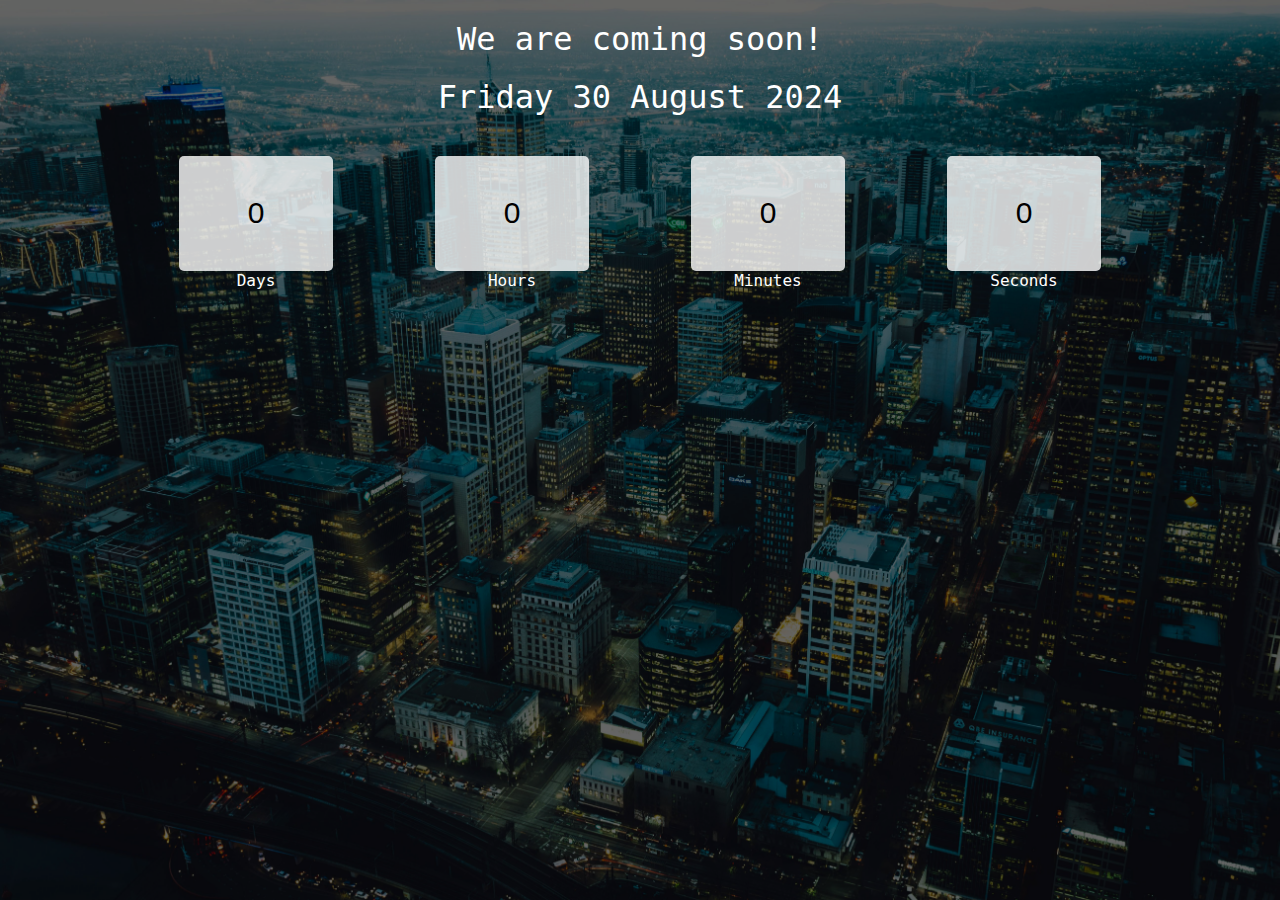
<file: Countdown Timer/index.html>
<!DOCTYPE html>
<html lang="en">
<head>
    <meta charset="UTF-8">
    <meta name="viewport" content="width=device-width, initial-scale=1.0">
    <link rel="stylesheet" href="./css/custom.css">
    <title>Document</title>
</head>
<body>
    <div class="main">
        <div class="overlay">
            <div class="title">
                We are coming soon!
            </div>
            <div class="title" id="end-date">
                
            </div>
            <div class="row">
                <div>
                    <input type="text" class="in" id="days" readonly value="0">
                    <label for="">Days</label>
                </div>
                <div>
                    <input type="text" class="in" id="hours" readonly value="0">
                    <label for="">Hours</label>
                </div>
                <div>
                    <input type="text" class="in" id="minutes" readonly value="0">
                    <label for="">Minutes</label>
                </div>
                <div>
                    <input type="text" class="in" id="seconds"  readonly value="0">
                    <label for="">Seconds</label>
                </div>
            </div>
        </div>
    </div>
    <script src="./js/app.js"></script>
</body>
</html>
</file>
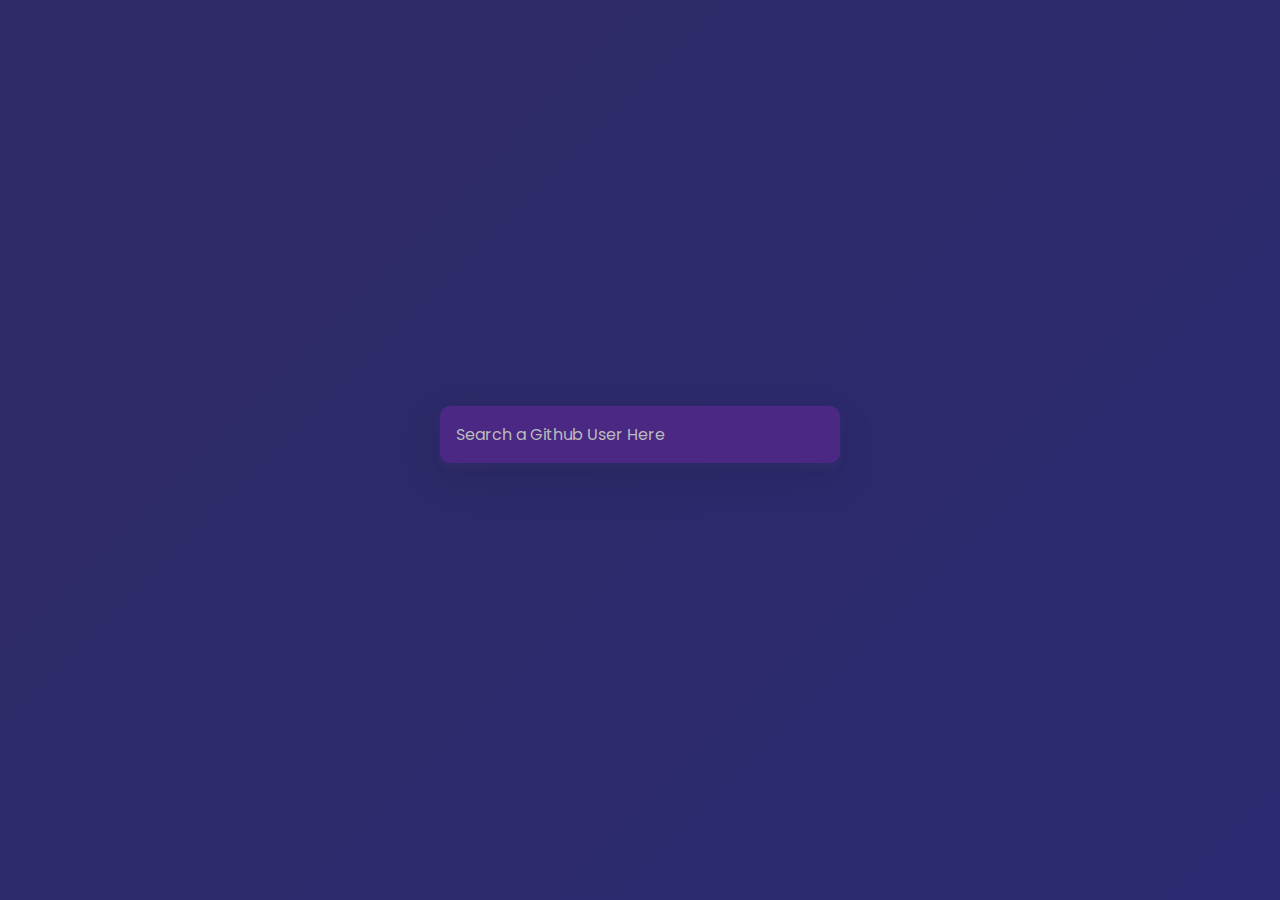
<file: Github profile Seacrh/index.html>
<!DOCTYPE html>
<html lang="en">

<head>
    <meta charset="UTF-8" />
    <meta name="viewport" content="width=device-width, initial-scale=1.0" />
    <title>Github Profiles</title>
    <link rel="stylesheet" href="./css/custom.css" />
    <script src="./js/app.js" defer></script>
</head>

<body>
    <form id="form" onsubmit="return formSubmit()">
        <input type="text" id="search" autofocus placeholder="Search a Github User Here" />
    </form>
    <main id="main">
        <!-- <div class="card">
            <div>
                <img class="avatar" src="https://picsum.photos/200" alt="Florin Pop">
            </div>
            <div class="user-info">
                <h2>Name</h2>
                <p>Bio</p>

                <ul class="info">
                    <li>###<strong>Followers</strong></li>
                    <li>##<strong>Following</strong></li>
                    <li>###<strong>Repos</strong></li>
                </ul>

                <div id="repos">
                    <a class="repo" href="#" target="_blank">Repo 1</a>
                    <a class="repo" href="#" target="_blank">Repo 2</a>
                    <a class="repo" href="#" target="_blank">Repo 3</a>
                </div>
            </div>
        </div> -->
    </main>
</body>

</html>
</file>
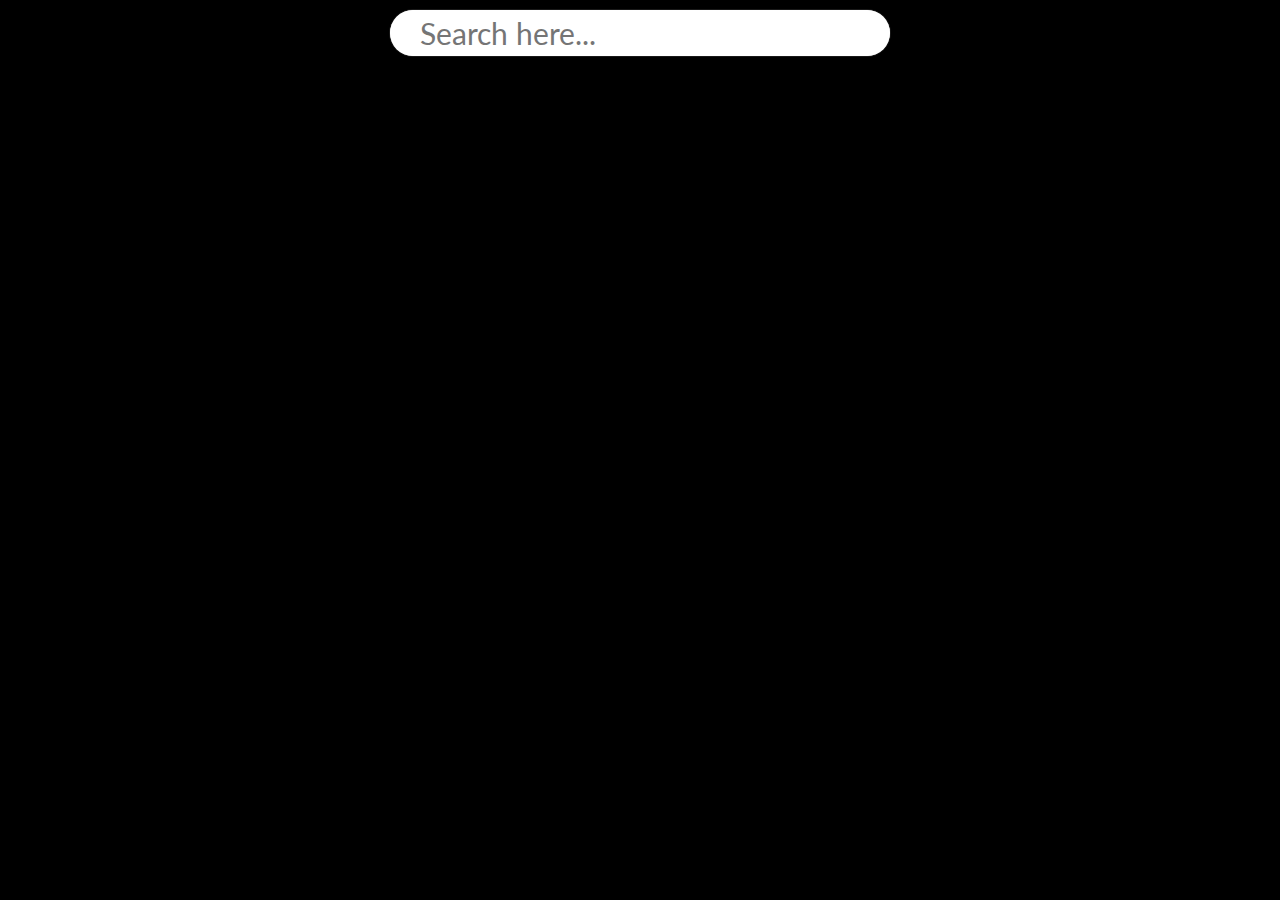
<file: Movie App/index.html>
<!DOCTYPE html>
<html lang="en">

<head>
    <meta charset="UTF-8">
    <meta http-equiv="X-UA-Compatible" content="IE=edge">
    <meta name="viewport" content="width=device-width, initial-scale=1.0">
    <title>Document</title>
    <link rel="stylesheet" href="css/custom.css">
</head>

<body>
    <div class="main">
        <div class="row" style="justify-content: center;">
            <input type="search" id="search" autofocus autocomplete="off" placeholder="Search here..." />
        </div>
        <div class="row" id="movie-box">

        </div>
    </div>
    <script src="js/app.js"></script>
</body>

</html>
</file>
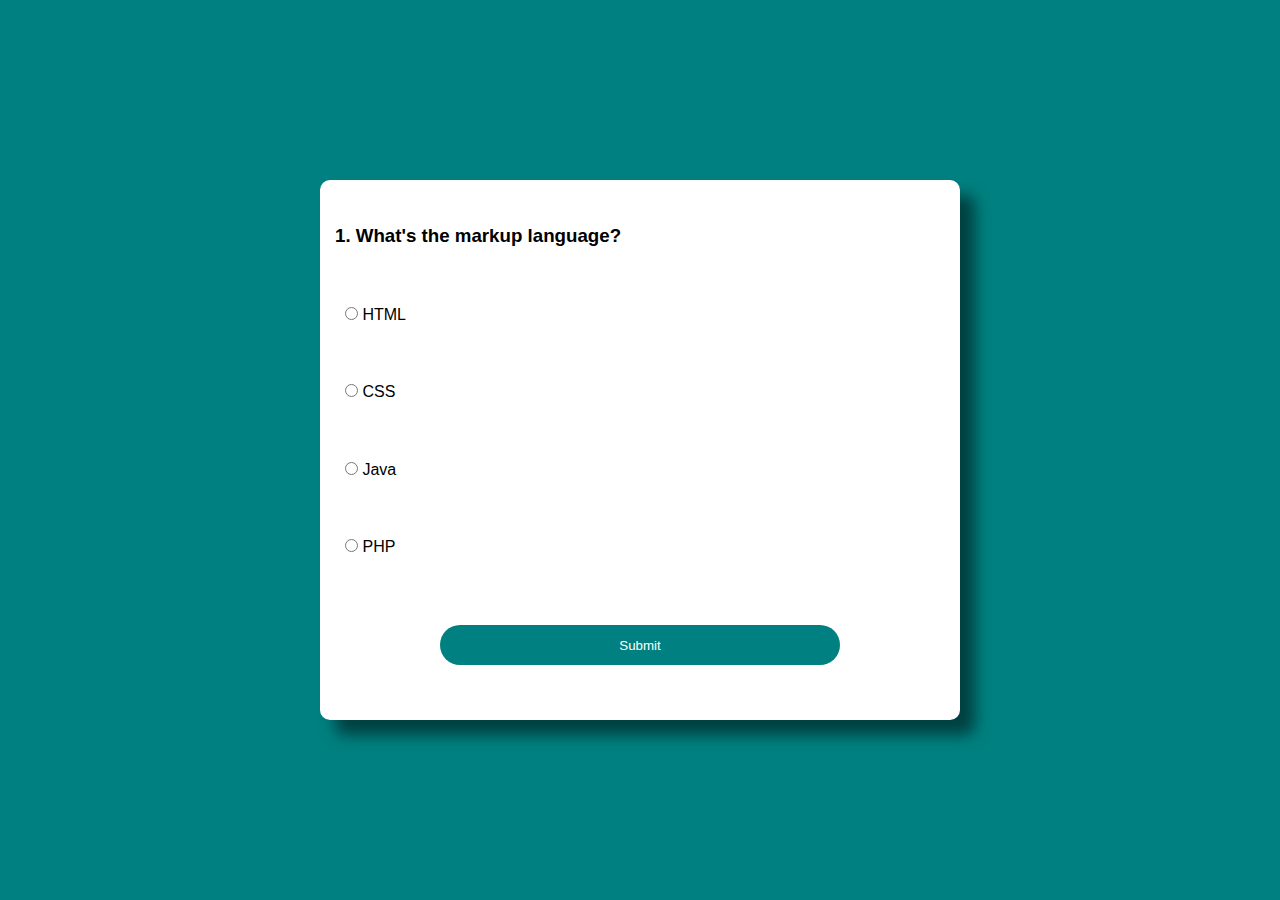
<file: Quiz App/index.html>
<!DOCTYPE html>
<html lang="en">
<head>
    <meta charset="UTF-8">
    <meta name="viewport" content="width=device-width, initial-scale=1.0">
    <link rel="stylesheet" href="./css/custom.css">
    <title>Quiz Application</title>
</head>
<body>
    <div class="main"> 
       <div class="box">
        <h3 id="question">This is a Dummy Box</h3>
        <div class="row">
            <input class="options" id="option1" value="a" type="radio" name="option">
            <label id="a" for="option1"> Option 1</label>
        </div>
        <div class="row">
            <input class="options" id="option2" value="b" type="radio" name="option">
            <label id="b" for="option2"> Option 2</label>
        </div>
        <div class="row">
            <input class="options" id="option3" value="c" type="radio" name="option">
            <label id="c" for="option3"> Option 3</label>
        </div>
        <div class="row">
            <input class="options" id="option4" value="d" type="radio" name="option">
            <label id="d" for="option4"> Option 4</label>
        </div>
        <button class="btn">Submit</button>
       </div>
    </div>
    <script src="./js/app.js"></script>
</body>
</html>
</file>
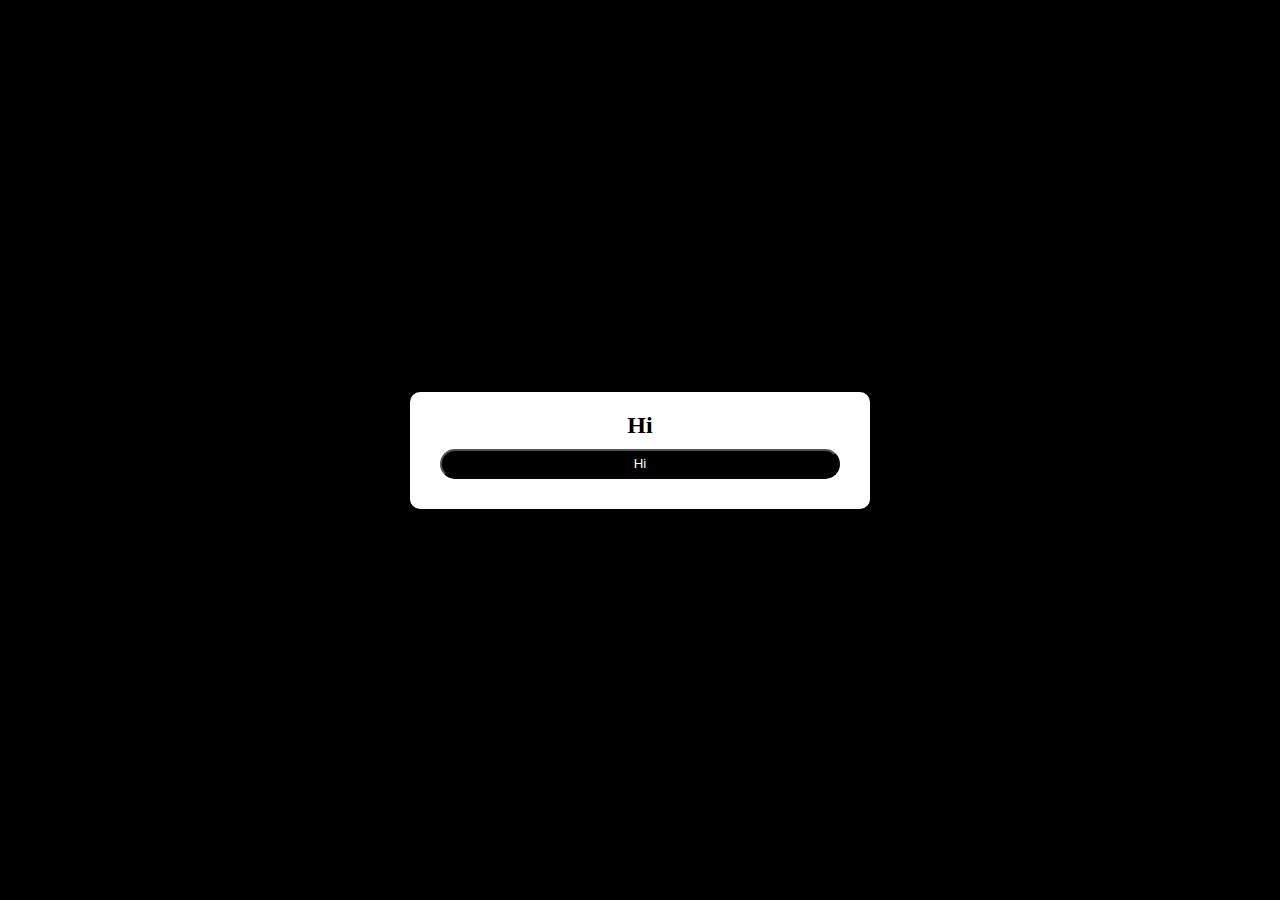
<file: Random Color Generator/index.html>
<!DOCTYPE html>
<html lang="en">
<head>
    <meta charset="UTF-8">
    <meta name="viewport" content="width=device-width, initial-scale=1.0">
    <link rel="stylesheet" href="./css/custom.css">
    <title>Document</title>
</head>
<body>
    <div class="main"> 
        <div class="container">
            <h2 id="color">Hi</h2>
            <button onclick="randomColorGenerator()">Hi</button>
        </div>
    </div>
    <script src="./js/app.js"></script>
</body>
</html>
</file>
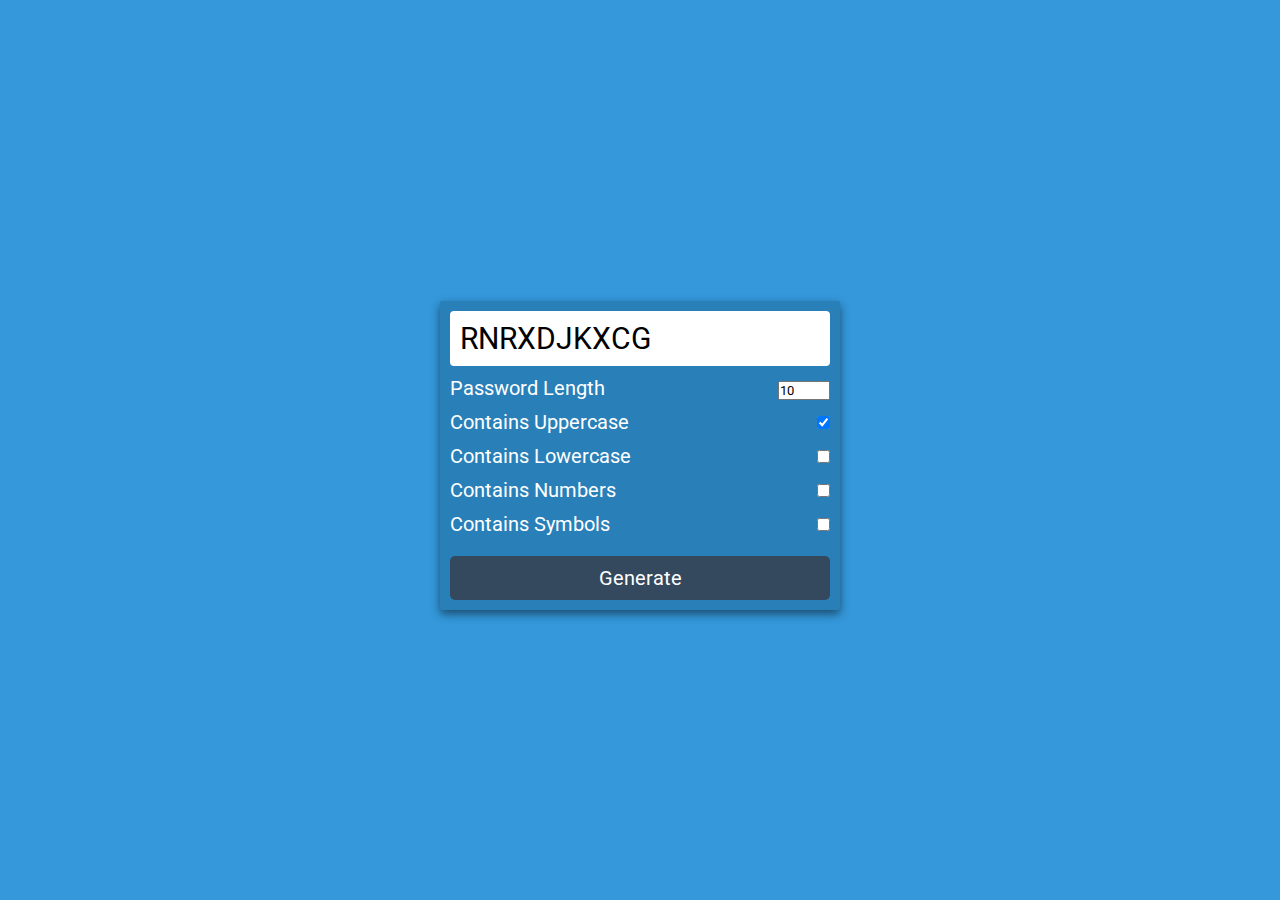
<file: Random Password Generator/index.html>
<!DOCTYPE html>
<html lang="en">

<head>
    <meta charset="UTF-8">
    <meta http-equiv="X-UA-Compatible" content="IE=edge">
    <meta name="viewport" content="width=device-width, initial-scale=1.0">
    <title>Document</title>
    <link rel="stylesheet" href="css/custom.css" />
</head>

<body>
    <div class="main">
        <div class="box">
            <span id="pass-box">Testing</span>
            <div class="row">
                <div class="left">
                    Password Length
                </div>
                <div class="right">
                    <input type="number" name="" id="total-char" max="30" min="2" value="10" />
                </div>
            </div>
            <div class="row">
                <label for="upper-case">
                    <div class="left">
                       Contains Uppercase
                    </div>
                </label>
                <div class="right">
                    <input type="checkbox" name="" id="upper-case" checked/>
                </div>
            </div>
            <div class="row">
                <label for="lower-case">
                    <div class="left">
                      Contains Lowercase
                    </div>
                </label>
                <div class="right">
                    <input type="checkbox" name="" id="lower-case" />
                </div>
            </div>
            <div class="row">
                <label for="numbers">
                    <div class="left">
                    Contains Numbers
                    </div>
                </label>
                <div class="right">
                    <input type="checkbox" name="" id="numbers" />
                </div>
            </div>
            <div class="row">
                <label for="symbols">
                    <div class="left">
                    Contains Symbols
                    </div>
                </label>
                <div class="right">
                    <input type="checkbox" name="" id="symbols" />
                </div>
            </div>
            <div class="row">
                <button id="btn">
                    Generate
                </button>
            </div>
        </div>
    </div>
    <script src="js/app.js"></script>
</body>

</html>
</file>
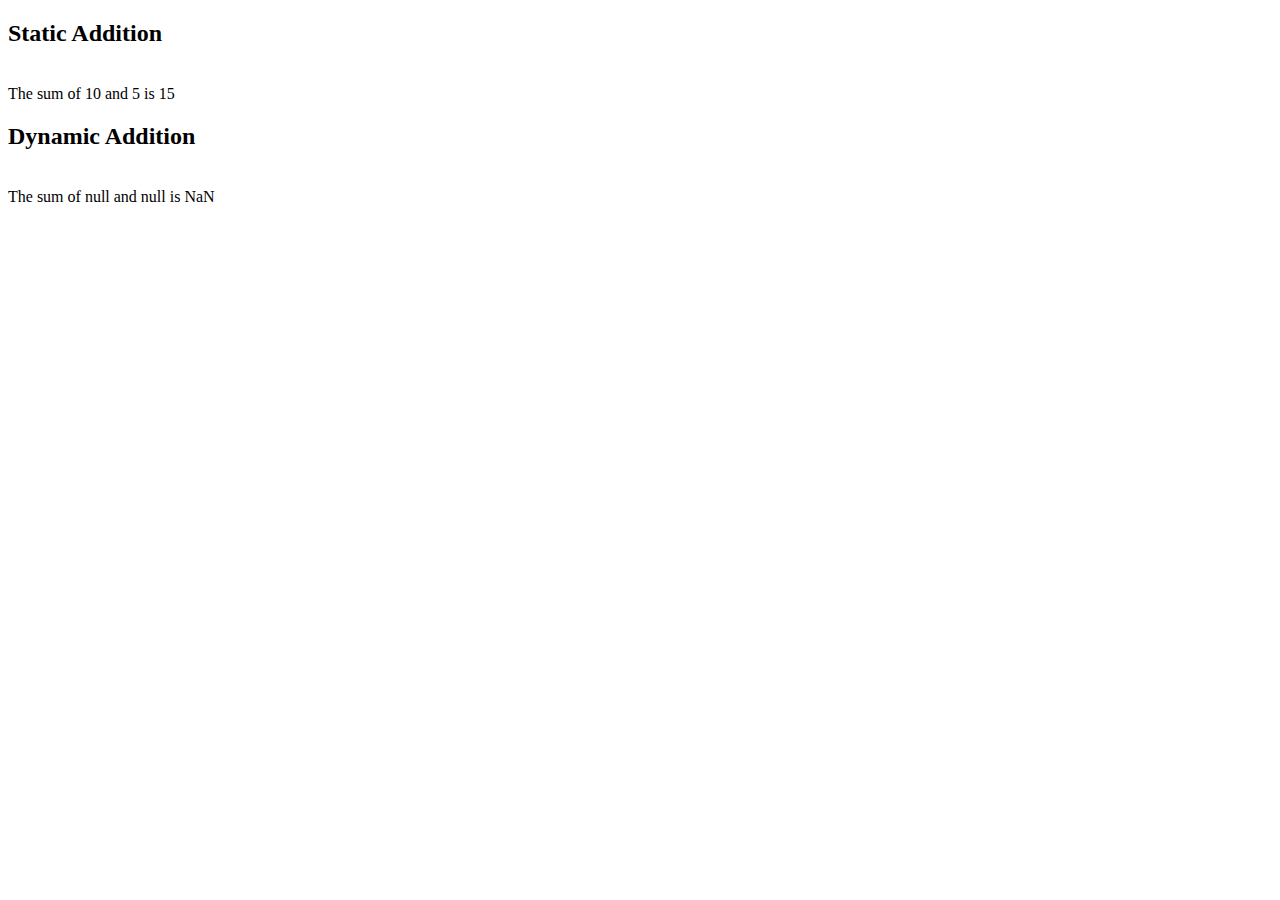
<file: Tutorials/addingNumbers.html>
<!DOCTYPE html>
<html lang="en">
<head>
    <meta charset="UTF-8">
    <meta name="viewport" content="width=device-width, initial-scale=1.0">
    <title>Adding \Numbers</title>
    <script>
        let a = 10;
        let b =5 ;
        var result = a+b;
        document.write("<h2>Static Addition</h2><br>The sum of "+a+" and "+b+" is "+result);
        let c = prompt("Enter the first number");
        let d = prompt("Enter the second number");
        var result = parseInt(c)+parseInt(d);
        document.write("<h2>Dynamic Addition</h2><br>The sum of "+c+" and "+d+" is "+result);
    </script>
</head>
<body>
    
</body>
</html>
</file>
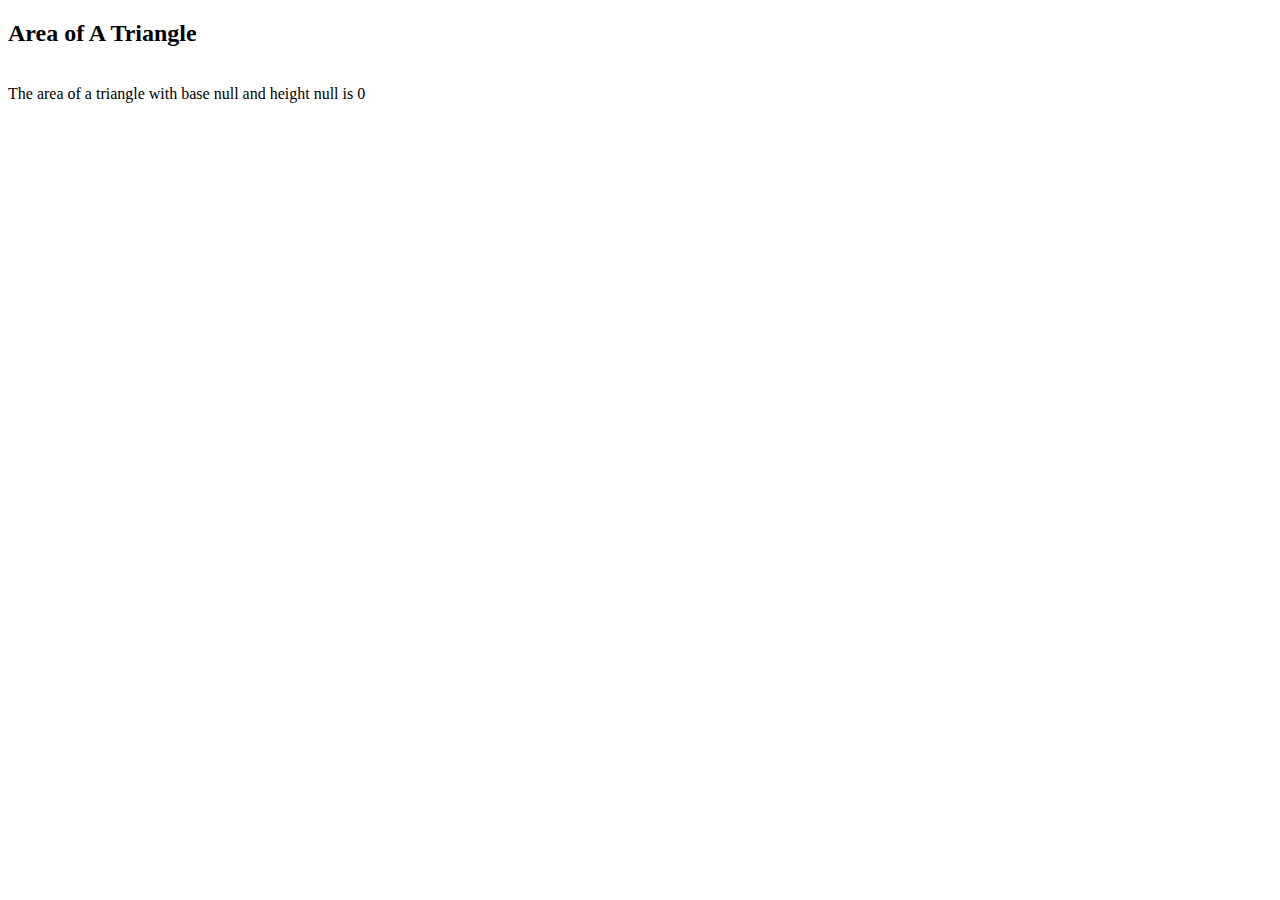
<file: Tutorials/areaoftriangle.html>
<!DOCTYPE html>
<html lang="en">
<head>
    <meta charset="UTF-8">
    <meta name="viewport" content="width=device-width, initial-scale=1.0">
    <title>Area of A Triangle</title>
    <script>
        let base = prompt("Enter the base of the triangle");
        let height = prompt("Enter the height of the triangle");
        document.write("<h2>Area of A Triangle</h2><br>The area of a triangle with base "+base+" and height "+height+" is "+(0.5*base*height));
    </script>
</head>
<body>
    
</body>
</html>
</file>
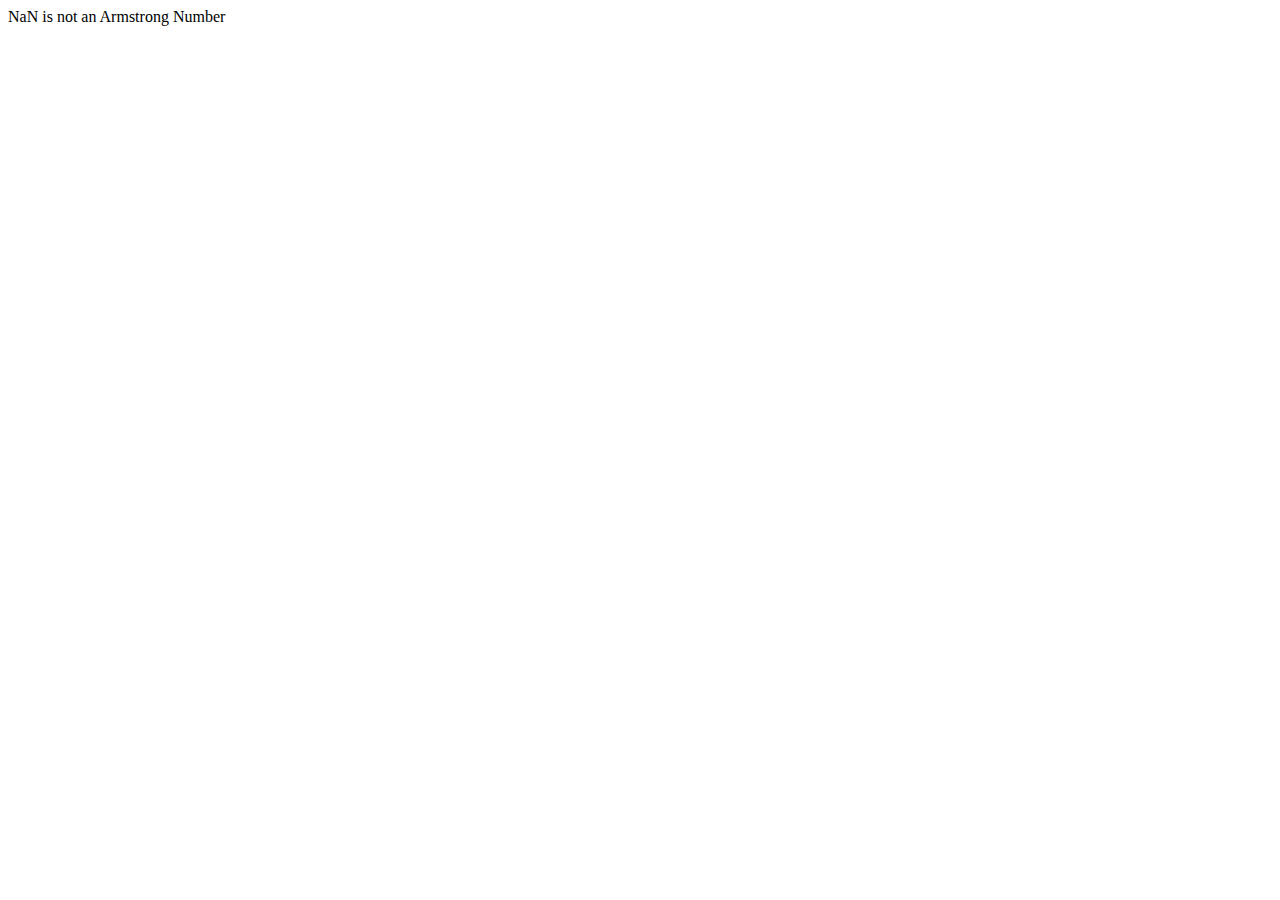
<file: Tutorials/checkarmstrong.html>
<!DOCTYPE html>
<html lang="en">
<head>
    <meta charset="UTF-8">
    <meta name="viewport" content="width=device-width, initial-scale=1.0">
    <title>Check Armstrong Number</title>
    <script>
        let num = parseInt(prompt("Enter the number"));
        function checkArmStrong(num){
            let temp = num;
            let sum = 0;
            while(temp > 0){
                let digit = temp % 10;
                temp  = parseInt(temp / 10);
                
                sum += digit**3;
            }
            console.log(sum);
            if(sum == num){
                document.write(num+" is an Armstrong Number");
            }
            else{
                document.write(num+" is not an Armstrong Number");
            }
        }
        checkArmStrong(num);
    </script>
</head>
<body>
    
</body>
</html>
</file>
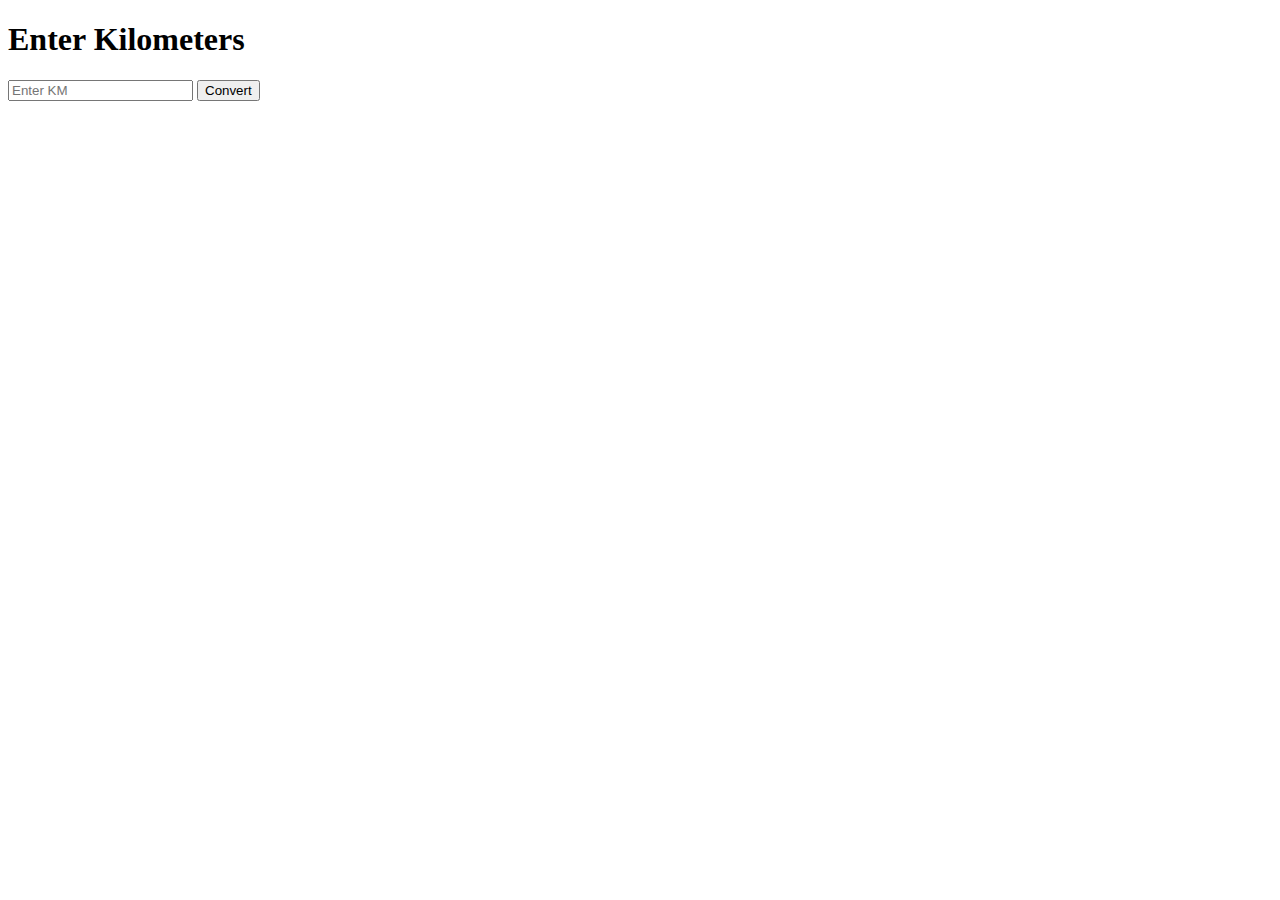
<file: Tutorials/kmtomiles.html>
<!DOCTYPE html>
<html lang="en">
<head>
    <meta charset="UTF-8">
    <meta name="viewport" content="width=device-width, initial-scale=1.0">
    <title>Kilometers To Miles</title>
    <Script>
        function convert(){
            let km = document.getElementById("data").value;
            let miles = km*0.621371;
            document.getElementById("result").innerHTML = miles + " miles";
        }
    </Script>
</head>
<body>
    <form>
        <h1>Enter Kilometers</h1>
        <input type="number" placeholder="Enter KM" id="data">
        <button type="button" onclick="convert()">Convert</button>
    </form>
    <h1 id="result"></h1>
    
</body>
</html>
</file>
<file: Countdown Timer/css/custom.css>
* {
    padding: 0;
    margin: 0;
    box-sizing: border-box;
    font-family: 'Source Code Pro', monospace;
}

@import url('https://fonts.googleapis.com/css2?family=Source+Code+Pro:ital,wght@0,200..900;1,200..900&display=swap');

body{
    width: 100wh;
    height: 100vh;
    background: url('../image/building.jpg')  ;
    background-size: cover;
}

.overlay {
    width: 100wh;
    height: 100vh;
    padding-top: 10px;
    display: flex;
    align-items: center;
    flex-direction: column;
    color: white;
    background: rgba(0, 0, 0, 0.6);
}

.title {
    padding: 10px;
    font-size: 2rem;
    color: white;
    font-weight: lighter;
}

.row{
    margin: 30px 0%;
    width: 80%;
    height: 15%;
    display: flex;
    justify-content: center;
    text-align: center;

}

.row div{
    width: 30%;
    height: 100%;
    display: flex;
    flex-direction: column;
    align-items: center;    justify-self: stretch;
}

.in{
    width: 60%;
    height: 100%;
    border-radius: 5px;
    border-color: transparent;
    background-color: rgba(255, 255, 255, 0.8);
    text-align: center ;
    font-size: 30px;
    font-family: Arial, Helvetica, sans-serif;
}
</file>
<file: Github profile Seacrh/css/custom.css>
@import url("https://fonts.googleapis.com/css2?family=Poppins:wght@200;400;600&display=swap");
* {
    box-sizing: border-box;
    padding: 0;
    margin: 0;
}

body {
    background-color: #2a2a72;
    background-image: linear-gradient(315deg, #2a2a72 0%, #2e2a68 74%);
    display: flex;
    flex-direction: column;
    align-items: center;
    justify-content: center;
    font-family: "Poppins", sans-serif;
    margin: 0;
    min-height: 100vh;
}

input {
    background-color: #4c2885;
    border-radius: 10px;
    border: none;
    box-shadow: 0 5px 10px rgba(154, 160, 185, 0.05), 0 15px 40px rgba(0, 0, 0, 0.1);
    color: white;
    font-family: inherit;
    font-size: 1rem;
    padding: 1rem;
    margin-bottom: 2rem;
    width: 400px;
}

input::placeholder {
    color: #bbb;
}

input:focus {
    outline: none;
}

.card {
    background-color: #4c2885;
    background-image: linear-gradient(315deg, #4c2885 0%, #4c11ac 100%);
    border-radius: 20px;
    box-shadow: 0 5px 10px rgba(154, 160, 185, 0.05), 0 15px 40px rgba(0, 0, 0, 0.1);
    display: flex;
    padding: 3rem;
    max-width: 800px;
}

.avatar {
    border: 10px solid #2a2a72;
    border-radius: 50%;
    height: 150px;
    width: 150px;
}

.user-info {
    color: #eee;
    margin-left: 2rem;
}

.user-info h2 {
    margin-top: 0;
}

.user-info ul {
    display: flex;
    justify-content: space-between;
    list-style-type: none;
    padding: 0;
    max-width: 400px;
}

.user-info ul li {
    display: flex;
    margin-right: 10px;
    align-items: center;
}

.user-info ul li strong {
    font-size: 0.9rem;
    margin-left: 0.5rem;
}

.repo {
    background-color: #2a2a72;
    border-radius: 5px;
    display: inline-block;
    color: white;
    font-size: 0.7rem;
    padding: 0.25rem 0.5rem;
    margin-right: 0.5rem;
    margin-bottom: 0.5rem;
    text-decoration: none;
}
</file>
<file: Movie App/css/custom.css>
@import url('https://fonts.googleapis.com/css2?family=Lato:ital,wght@0,300;1,300&display=swap');
* {
    padding: 0;
    margin: 0;
    font-family: 'Lato', sans-serif;
    box-sizing: border-box;
}

.main {
    width: 100%;
    min-height: 100vh;
    background-color: black;
}

.row {
    display: flex;
    flex-wrap: wrap;
    justify-content: space-between;
}

.box {
    padding: 10px;
    width: 25%;
    flex-basis: 25%;
    height: 400px;
    border-radius: 5px;
    overflow: hidden;
    border-radius: 5px;
    position: relative;
}

.box img {
    width: 100%;
    height: 100%;
    box-shadow: 0 4px 5px rgb(0 0 0 / 20%);
}

.box .overlay {
    width: 100%;
    max-height: 100%;
    min-height: auto;
    position: absolute;
    bottom: -100%;
    font-weight: bold;
    padding: 20px;
    border-radius: 10px 10px 0px 0px;
    left: 0;
    transition: 0.5s;
    background-color: white;
}

.box span {
    color: orange;
    display: inline-block;
    font-weight: bold;
    font-size: 25px;
}

.title {
    width: 100%;
    display: flex;
    justify-content: space-between;
}

.box:hover .overlay {
    bottom: 0%;
}

.overlay h2 {
    margin-bottom: 10px;
}

#search {
    width: 500px;
    padding: 5px 30px;
    background-color: rgba(52, 73, 94, 0.7);
    outline: none;
    border: none;
    box-shadow: 0px 0px 1px white;
    color: White;
    margin-top: 10px;
    font-size: 30px;
    border-radius: 25px;
    transition: 1s;
    margin-bottom: 15px;
}

#search:focus {
    background-color: white;
    color: black;
}
</file>
<file: Quiz App/css/custom.css>
* {
    padding: 0;
    margin: 0;
    box-sizing: border-box;
    font-family: 'Roboto', sans-serif;
}

@import url('https://fonts.googleapis.com/css2?family=Roboto:ital,wght@0,100;0,300;0,400;0,500;0,700;0,900;1,100;1,300;1,400;1,500;1,700;1,900&display=swap');
.main{
    transition: all 0.5s ease-in;
    background-color: teal;
    height: 100vh;
    width: 100vw;
    display: flex;
    flex-direction: column;
    justify-content: center;
    align-items: center;

}

.box{
    background-color: white;
    padding: 15px;
    height: 60%;
    width: 50%;
    box-shadow: 15px 15px 15px rgba(0, 0, 0, 0.5);
    border-radius: 10px;
    display: flex;
    flex-direction: column;
    justify-content: space-around;
}

.row{

    margin-left: 10px;
}
.btn{
    margin: 10px;
    background-color: teal;
    color: white;
    border-radius: 30px;
    width: 400px;
    height: 40px;
    border: none;
    align-self: center;
}
</file>
<file: Random Color Generator/css/custom.css>
* {
    padding: 0;
    margin: 0;
    box-sizing: border-box;
}

.main{
    transition: 0.5s;
    background-color: #000;
    height: 100vh;
    width: 100vw;
    display: flex;
    justify-content: center;
    align-items: center;
}

.container{
    background-color: white;
    padding: 20px;

    border-radius: 10px;
    display: flex;
    flex-direction: column;
    justify-content: space-around;
    align-items: center;
}

button{
    margin: 10px;
    background-color: black;
    color: white;
    border-radius: 30px;
    width: 400px;
    height: 30px;
}
</file>
<file: Random Password Generator/css/custom.css>
@import url('https://fonts.googleapis.com/css2?family=Roboto:wght@300&display=swap');
* {
    padding: 0;
    margin: 0;
    box-sizing: border-box;
    font-family: 'Roboto', sans-serif;
}

input:focus-visible {
    outline: 0;
}

.main {
    background-color: #3498db;
    min-height: 100vh;
    display: flex;
    justify-content: center;
    align-items: center;
}

.box {
    min-width: 400px;
    padding: 10px;
    box-shadow: 0 4px 10px rgb(0 0 0 / 50%);
    background: #2980b9;
    border-radius: 2px;
    margin-top: 10px;
}

#pass-box {
    width: 100%;
    display: block;
    background-color: white;
    font-size: 30px;
    padding: 10px;
    border-radius: 4px;
}

.row {
    width: 100%;
    display: flex;
    margin-top: 10px;
    justify-content: space-between;
    color: white;
    font-size: 20px;
}

label {
    user-select: none;
}

#btn {
    width: 100%;
    font-size: 20px;
    outline: 0;
    border: 0;
    padding: 10px;
    background-color: #34495e;
    color: white;
    margin-top: 10px;
    border-radius: 5px;
}
</file>
